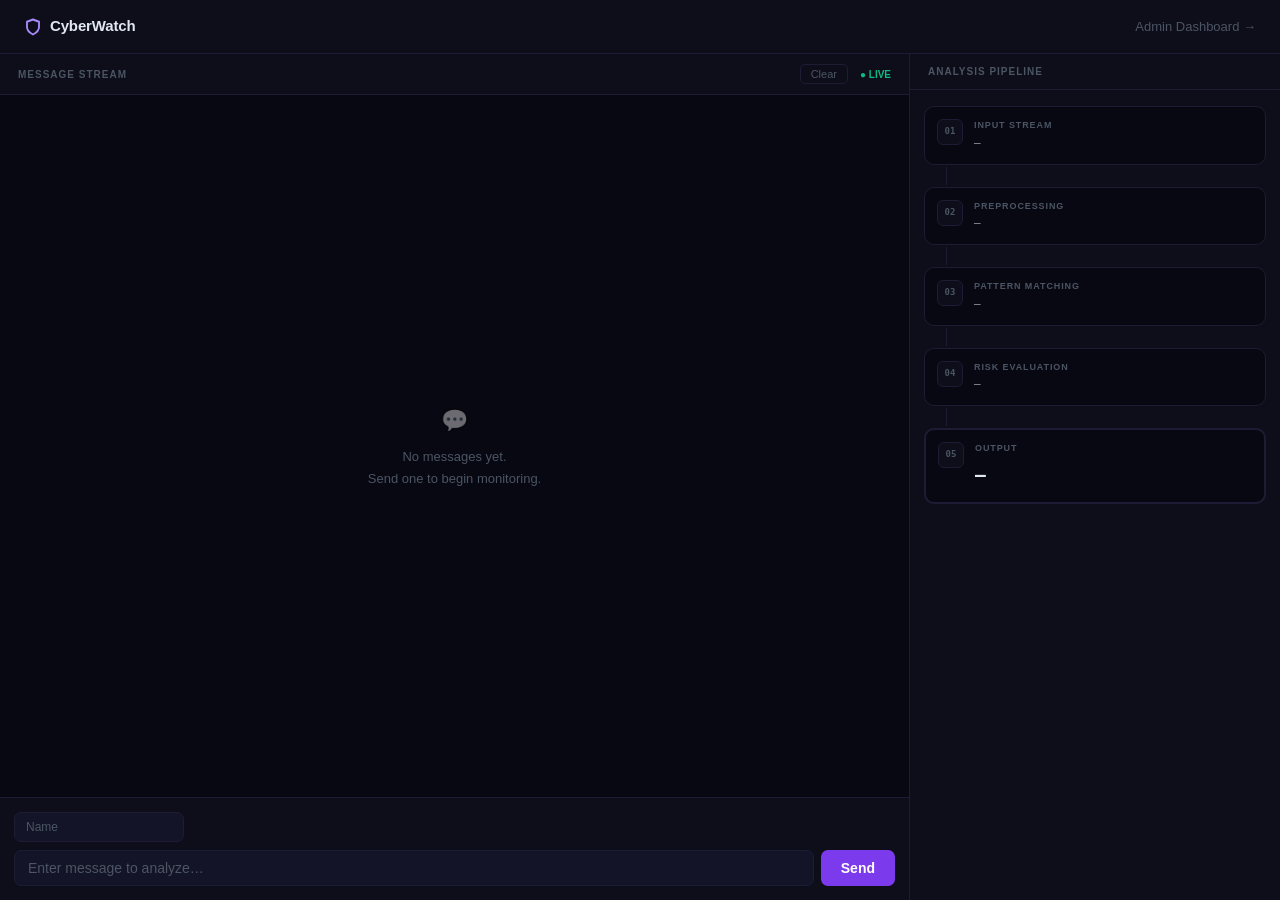
<file: static/index.html>
<!DOCTYPE html>
<html lang="en">
<head>
    <meta charset="UTF-8">
    <meta name="viewport" content="width=device-width, initial-scale=1.0">
    <title>CyberWatch — Chat Monitor</title>
    <link rel="stylesheet" href="/static/style.css">
</head>
<body>

<header class="header">
    <div class="brand">
        <svg width="18" height="18" viewBox="0 0 24 24" fill="none" stroke="currentColor" stroke-width="2.5" stroke-linecap="round" stroke-linejoin="round">
            <path d="M12 22s8-4 8-10V5l-8-3-8 3v7c0 6 8 10 8 10z"/>
        </svg>
        CyberWatch
    </div>
    <a href="/admin" class="nav-link">Admin Dashboard →</a>
</header>

<main class="layout">

    <!-- ── Left: Chat stream ─────────────────────────────────────── -->
    <section class="chat-panel">
        <div class="panel-header">
            <span class="panel-title">Message Stream</span>
            <div style="display:flex;align-items:center;gap:12px">
                <button class="clear-btn" onclick="clearSession()">Clear</button>
                <span class="live-badge">● LIVE</span>
            </div>
        </div>

        <div class="messages" id="messages">
            <div class="empty-state">
                <span>💬</span>
                No messages yet.<br>Send one to begin monitoring.
            </div>
        </div>

        <div class="input-area">
            <input id="sender" class="sender-input" type="text"
                   placeholder="Name" maxlength="40" autocomplete="off">
            <div class="message-row">
                <input id="content" class="message-input" type="text"
                       placeholder="Enter message to analyze…" maxlength="500" autocomplete="off">
                <button id="send-btn" class="send-btn" onclick="sendMessage()">Send</button>
            </div>
        </div>
    </section>

    <!-- ── Right: Analysis pipeline ──────────────────────────────── -->
    <section class="pipeline-panel">
        <div class="panel-header">
            <span class="panel-title">Analysis Pipeline</span>
        </div>

        <div class="pipeline">

            <div class="pipeline-step" id="step-1">
                <div class="step-num">01</div>
                <div class="step-body">
                    <div class="step-label">Input Stream</div>
                    <div class="step-value" id="val-1">—</div>
                </div>
            </div>

            <div class="connector"><div class="connector-line" id="conn-1"></div></div>

            <div class="pipeline-step" id="step-2">
                <div class="step-num">02</div>
                <div class="step-body">
                    <div class="step-label">Preprocessing</div>
                    <div class="step-value" id="val-2">—</div>
                </div>
            </div>

            <div class="connector"><div class="connector-line" id="conn-2"></div></div>

            <div class="pipeline-step" id="step-3">
                <div class="step-num">03</div>
                <div class="step-body">
                    <div class="step-label">Pattern Matching</div>
                    <div class="step-value" id="val-3">—</div>
                </div>
            </div>

            <div class="connector"><div class="connector-line" id="conn-3"></div></div>

            <div class="pipeline-step" id="step-4">
                <div class="step-num">04</div>
                <div class="step-body">
                    <div class="step-label">Risk Evaluation</div>
                    <div class="step-value" id="val-4">—</div>
                </div>
            </div>

            <div class="connector"><div class="connector-line" id="conn-4"></div></div>

            <div class="pipeline-step verdict-step" id="step-5">
                <div class="step-num">05</div>
                <div class="step-body">
                    <div class="step-label">Output</div>
                    <div class="verdict-value" id="val-5">—</div>
                </div>
            </div>

        </div>
    </section>
</main>

<script src="/static/app.js"></script>
</body>
</html>
</file>
<file: static/style.css>
*, *::before, *::after { box-sizing: border-box; margin: 0; padding: 0; }

:root {
    --bg:           #080812;
    --surface:      #0e0e1a;
    --surface-2:    #141428;
    --border:       #1c1c35;
    --accent:       #7c3aed;
    --accent-light: #a78bfa;
    --accent-glow:  rgba(124, 58, 237, 0.22);
    --text:         #e2e8f0;
    --text-sub:     #94a3b8;
    --text-muted:   #4b5563;
    --safe:         #10b981;
    --safe-bg:      rgba(16, 185, 129, 0.1);
    --low:          #f59e0b;
    --low-bg:       rgba(245, 158, 11, 0.1);
    --medium:       #f97316;
    --medium-bg:    rgba(249, 115, 22, 0.1);
    --high:         #ef4444;
    --high-bg:      rgba(239, 68, 68, 0.1);
    --critical:     #dc2626;
    --critical-bg:  rgba(220, 38, 38, 0.13);
}

html, body { height: 100%; }

body {
    background: var(--bg);
    color: var(--text);
    font-family: -apple-system, BlinkMacSystemFont, 'Segoe UI', Roboto, sans-serif;
    font-size: 14px;
    line-height: 1.5;
}

input { font-family: inherit; }
input::placeholder { color: var(--text-muted); }

.header {
    display: flex;
    align-items: center;
    justify-content: space-between;
    padding: 0 24px;
    height: 54px;
    border-bottom: 1px solid var(--border);
    background: var(--surface);
    position: sticky;
    top: 0;
    z-index: 10;
}

.brand {
    display: flex;
    align-items: center;
    gap: 8px;
    font-weight: 700;
    font-size: 15px;
    letter-spacing: -0.01em;
}

.brand svg { color: var(--accent-light); }

.nav-link {
    color: var(--text-muted);
    text-decoration: none;
    font-size: 13px;
    transition: color 0.2s;
}
.nav-link:hover { color: var(--text-sub); }

.layout {
    display: grid;
    grid-template-columns: 1fr 370px;
    height: calc(100vh - 54px);
    overflow: hidden;
}

.chat-panel,
.pipeline-panel {
    display: flex;
    flex-direction: column;
    overflow: hidden;
}

.chat-panel { border-right: 1px solid var(--border); }

.panel-header {
    display: flex;
    align-items: center;
    justify-content: space-between;
    padding: 10px 18px;
    border-bottom: 1px solid var(--border);
    background: var(--surface);
    flex-shrink: 0;
}

.panel-title {
    font-size: 10px;
    font-weight: 700;
    text-transform: uppercase;
    letter-spacing: 0.1em;
    color: var(--text-muted);
}

.live-badge {
    font-size: 10px;
    font-weight: 700;
    color: var(--safe);
    animation: blink 2s ease-in-out infinite;
}

.messages {
    flex: 1;
    overflow-y: auto;
    padding: 14px;
    display: flex;
    flex-direction: column;
    gap: 8px;
}

.messages::-webkit-scrollbar { width: 3px; }
.messages::-webkit-scrollbar-thumb { background: var(--border); border-radius: 2px; }

.empty-state {
    margin: auto;
    text-align: center;
    color: var(--text-muted);
    font-size: 13px;
    line-height: 1.7;
}

.empty-state span {
    display: block;
    font-size: 22px;
    margin-bottom: 6px;
    opacity: 0.4;
}

.message-card {
    background: var(--surface);
    border: 1px solid var(--border);
    border-left: 3px solid var(--border);
    border-radius: 10px;
    padding: 11px 13px;
    animation: fadeUp 0.25s ease;
}

.message-card.risk-safe     { border-left-color: var(--safe);     }
.message-card.risk-low      { border-left-color: var(--low);      }
.message-card.risk-medium   { border-left-color: var(--medium);   }
.message-card.risk-high     { border-left-color: var(--high);     }
.message-card.risk-critical {
    border-left-color: var(--critical);
    background: rgba(220, 38, 38, 0.04);
}

.msg-meta {
    display: flex;
    align-items: center;
    justify-content: space-between;
    margin-bottom: 5px;
}

.msg-sender {
    font-size: 12px;
    font-weight: 600;
    color: var(--accent-light);
}

.msg-time {
    font-size: 10px;
    color: var(--text-muted);
    font-variant-numeric: tabular-nums;
}

.msg-content {
    color: var(--text);
    margin-bottom: 7px;
    word-break: break-word;
}

.msg-footer {
    display: flex;
    flex-wrap: wrap;
    gap: 5px;
    align-items: center;
}

.risk-badge {
    display: inline-block;
    font-size: 9px;
    font-weight: 800;
    text-transform: uppercase;
    letter-spacing: 0.09em;
    padding: 2px 7px;
    border-radius: 4px;
}

.badge-safe     { background: var(--safe-bg);     color: var(--safe);     }
.badge-low      { background: var(--low-bg);      color: var(--low);      }
.badge-medium   { background: var(--medium-bg);   color: var(--medium);   }
.badge-high     { background: var(--high-bg);     color: var(--high);     }
.badge-critical { background: var(--critical-bg); color: var(--critical); }

.tag {
    font-size: 10px;
    color: var(--text-muted);
    background: var(--surface-2);
    border: 1px solid var(--border);
    border-radius: 4px;
    padding: 1px 6px;
}

.input-area {
    padding: 14px;
    border-top: 1px solid var(--border);
    background: var(--surface);
    display: flex;
    flex-direction: column;
    gap: 8px;
    flex-shrink: 0;
}

.sender-input {
    width: 170px;
    background: var(--surface-2);
    border: 1px solid var(--border);
    border-radius: 7px;
    color: var(--text);
    font-size: 12px;
    padding: 7px 11px;
    outline: none;
    transition: border-color 0.2s;
}
.sender-input:focus { border-color: var(--accent); }

.message-row {
    display: flex;
    gap: 7px;
}

.message-input {
    flex: 1;
    background: var(--surface-2);
    border: 1px solid var(--border);
    border-radius: 7px;
    color: var(--text);
    font-size: 14px;
    padding: 9px 13px;
    outline: none;
    transition: border-color 0.2s;
}
.message-input:focus { border-color: var(--accent); }

.send-btn {
    background: var(--accent);
    color: #fff;
    border: none;
    border-radius: 7px;
    padding: 9px 20px;
    font-size: 14px;
    font-weight: 600;
    cursor: pointer;
    transition: background 0.2s, transform 0.1s, opacity 0.2s;
    white-space: nowrap;
}
.send-btn:hover   { background: #6d28d9; }
.send-btn:active  { transform: scale(0.96); }
.send-btn:disabled { opacity: 0.45; cursor: not-allowed; }

.clear-btn {
    background: transparent;
    border: 1px solid var(--border);
    color: var(--text-muted);
    border-radius: 5px;
    padding: 3px 10px;
    font-size: 11px;
    cursor: pointer;
    transition: border-color 0.2s, color 0.2s;
}
.clear-btn:hover { border-color: var(--high); color: var(--high); }

.pipeline-panel {
    background: var(--surface);
    overflow-y: auto;
}
.pipeline-panel::-webkit-scrollbar { width: 3px; }
.pipeline-panel::-webkit-scrollbar-thumb { background: var(--border); }

.pipeline {
    padding: 16px 14px;
    display: flex;
    flex-direction: column;
}

.pipeline-step {
    display: flex;
    gap: 11px;
    padding: 12px;
    border-radius: 10px;
    border: 1px solid var(--border);
    background: var(--bg);
    transition: border-color 0.3s, box-shadow 0.3s;
}

.pipeline-step.active {
    border-color: var(--accent);
    box-shadow: 0 0 0 1px var(--accent-glow), 0 0 18px var(--accent-glow);
}

.pipeline-step.done-safe    { border-color: rgba(16, 185, 129, 0.35); }
.pipeline-step.done-flagged { border-color: rgba(239, 68, 68, 0.35);  }

.step-num {
    width: 26px;
    height: 26px;
    min-width: 26px;
    border-radius: 6px;
    background: var(--surface);
    border: 1px solid var(--border);
    font-size: 9px;
    font-weight: 700;
    color: var(--text-muted);
    display: flex;
    align-items: center;
    justify-content: center;
    font-family: monospace;
    letter-spacing: 0;
    transition: background 0.3s, color 0.3s, border-color 0.3s;
}

.pipeline-step.active .step-num {
    background: var(--accent);
    color: #fff;
    border-color: var(--accent);
}

.step-body { flex: 1; min-width: 0; }

.step-label {
    font-size: 9px;
    font-weight: 700;
    text-transform: uppercase;
    letter-spacing: 0.1em;
    color: var(--text-muted);
    margin-bottom: 3px;
    transition: color 0.3s;
}

.pipeline-step.active .step-label { color: var(--text-sub); }

.step-value {
    font-size: 11px;
    font-family: 'Courier New', monospace;
    color: var(--text-sub);
    word-break: break-all;
    line-height: 1.45;
    min-height: 16px;
    white-space: pre-wrap;
}

.connector {
    display: flex;
    padding-left: 22px;
    margin: 2px 0;
}

.connector-line {
    width: 1px;
    height: 18px;
    background: var(--border);
    transition: background 0.4s, box-shadow 0.4s;
}

.connector-line.lit {
    background: var(--accent);
    box-shadow: 0 0 6px var(--accent);
}

.verdict-step { border-width: 2px; }

.verdict-value {
    font-size: 18px;
    font-weight: 800;
    font-family: monospace;
    letter-spacing: 0.04em;
    padding: 2px 0;
    transition: color 0.3s;
}

.verdict-safe     { color: var(--safe);     }
.verdict-low      { color: var(--low);      }
.verdict-medium   { color: var(--medium);   }
.verdict-high     { color: var(--high);     }
.verdict-critical { color: var(--critical); }

.admin-layout {
    max-width: 860px;
    margin: 0 auto;
    padding: 24px 20px;
}

.stats-row {
    display: grid;
    grid-template-columns: repeat(4, 1fr);
    gap: 10px;
    margin-bottom: 24px;
}

.stat-card {
    background: var(--surface);
    border: 1px solid var(--border);
    border-radius: 10px;
    padding: 16px;
    text-align: center;
}

.stat-value {
    font-size: 30px;
    font-weight: 800;
    font-family: monospace;
    line-height: 1;
    margin-bottom: 5px;
}

.stat-label {
    font-size: 10px;
    font-weight: 600;
    text-transform: uppercase;
    letter-spacing: 0.08em;
    color: var(--text-muted);
}

.section-header {
    display: flex;
    align-items: center;
    justify-content: space-between;
    margin-bottom: 12px;
}

.section-title {
    font-size: 11px;
    font-weight: 700;
    text-transform: uppercase;
    letter-spacing: 0.09em;
    color: var(--text-sub);
}

.conn-indicator {
    display: flex;
    align-items: center;
    gap: 6px;
    font-size: 11px;
    color: var(--text-muted);
}

.conn-dot {
    width: 6px;
    height: 6px;
    border-radius: 50%;
    background: var(--safe);
    flex-shrink: 0;
    animation: blink 2s ease-in-out infinite;
}

.conn-dot.error { background: var(--high); animation: none; }

.alert-list {
    display: flex;
    flex-direction: column;
    gap: 10px;
}

.alert-card {
    background: var(--surface);
    border: 1px solid var(--border);
    border-left: 3px solid var(--border);
    border-radius: 10px;
    padding: 14px;
    animation: fadeUp 0.3s ease;
}

.alert-card.risk-low      { border-left-color: var(--low);      }
.alert-card.risk-medium   { border-left-color: var(--medium);   }
.alert-card.risk-high     { border-left-color: var(--high);     }
.alert-card.risk-critical {
    border-left-color: var(--critical);
    background: rgba(220, 38, 38, 0.04);
}

.alert-header {
    display: flex;
    align-items: center;
    justify-content: space-between;
    margin-bottom: 8px;
    gap: 8px;
    flex-wrap: wrap;
}

.alert-sender {
    font-weight: 700;
    font-size: 14px;
}

.alert-meta {
    display: flex;
    align-items: center;
    gap: 8px;
}

.alert-time {
    font-size: 11px;
    color: var(--text-muted);
    font-variant-numeric: tabular-nums;
}

.score-chip {
    font-size: 10px;
    font-family: monospace;
    color: var(--text-muted);
    background: var(--surface-2);
    border: 1px solid var(--border);
    border-radius: 4px;
    padding: 1px 6px;
}

.alert-body {
    font-size: 13px;
    color: var(--text-sub);
    background: var(--surface-2);
    border: 1px solid var(--border);
    border-radius: 6px;
    padding: 8px 11px;
    font-family: monospace;
    word-break: break-word;
    margin-bottom: 10px;
}

.alert-tags {
    display: flex;
    flex-wrap: wrap;
    gap: 5px;
}

.empty-admin {
    text-align: center;
    padding: 56px 20px;
    color: var(--text-muted);
    font-size: 13px;
    line-height: 1.8;
    border: 1px dashed var(--border);
    border-radius: 10px;
}

.empty-admin span {
    display: block;
    font-size: 28px;
    margin-bottom: 8px;
    opacity: 0.3;
}

.toast-container {
    position: fixed;
    top: 16px;
    right: 16px;
    z-index: 100;
    display: flex;
    flex-direction: column;
    gap: 8px;
    pointer-events: none;
}

.toast {
    background: var(--surface-2);
    border: 1px solid var(--border);
    border-left: 3px solid var(--critical);
    border-radius: 8px;
    padding: 11px 15px;
    min-width: 270px;
    max-width: 340px;
    box-shadow: 0 6px 24px rgba(0,0,0,0.5);
    animation: toastIn 0.3s ease, toastOut 0.3s ease 4.7s forwards;
}

.toast-title {
    font-size: 11px;
    font-weight: 700;
    text-transform: uppercase;
    letter-spacing: 0.07em;
    color: var(--critical);
    margin-bottom: 3px;
}

.toast-body {
    font-size: 12px;
    color: var(--text-sub);
    word-break: break-word;
}

@keyframes fadeUp {
    from { opacity: 0; transform: translateY(6px); }
    to   { opacity: 1; transform: translateY(0); }
}

@keyframes blink {
    0%, 100% { opacity: 1; }
    50%       { opacity: 0.3; }
}

@keyframes toastIn {
    from { opacity: 0; transform: translateX(16px); }
    to   { opacity: 1; transform: translateX(0); }
}

@keyframes toastOut {
    from { opacity: 1; transform: translateX(0); }
    to   { opacity: 0; transform: translateX(16px); }
}
</file>
